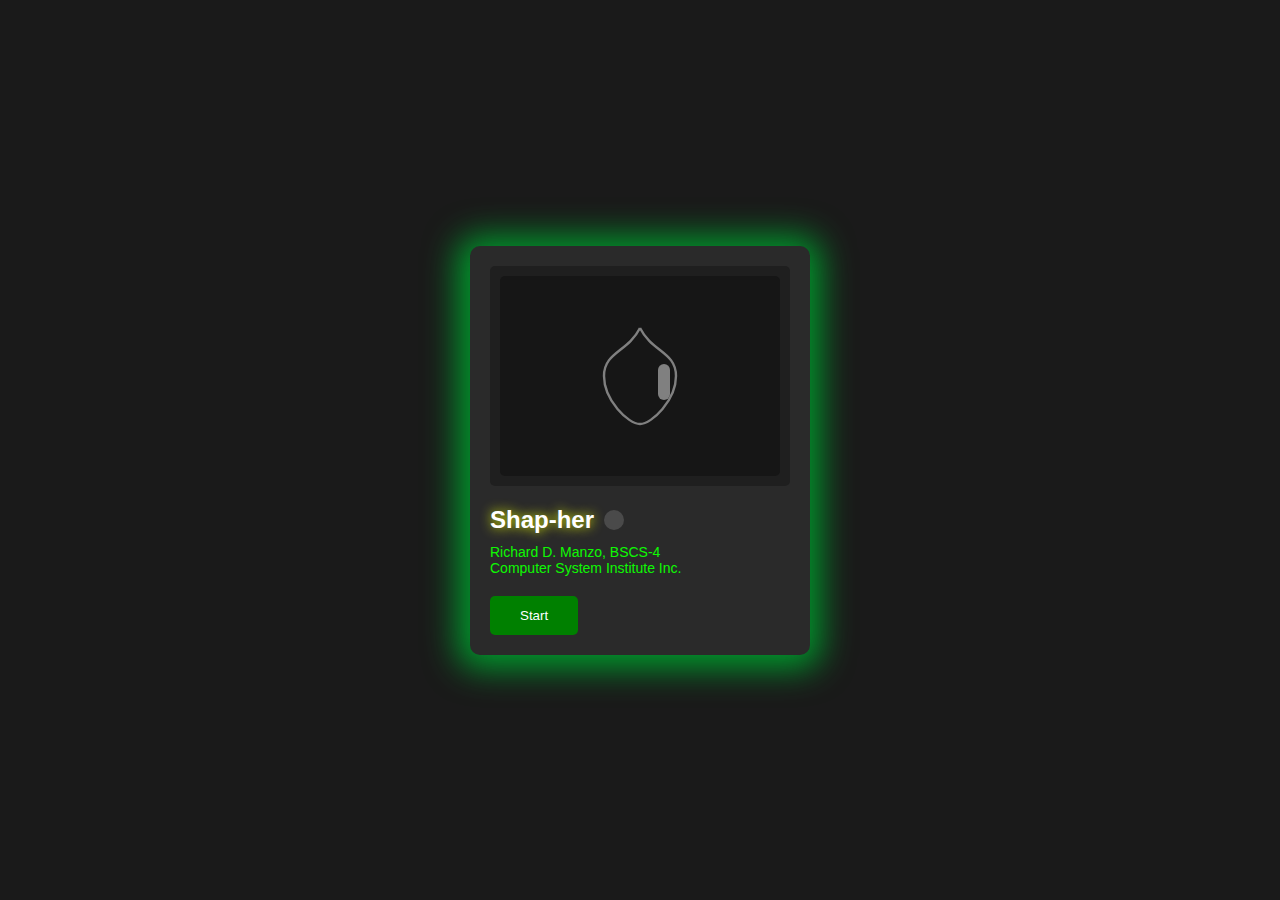
<file: index.html>
<!DOCTYPE html>
<html lang="en">
<head>
    <meta charset="UTF-8">
    <meta name="viewport" content="width=device-width, initial-scale=1.0">
    <title>Encrypt - Decryption Tool</title>
    <link rel="icon" href="/logo.png" type="image/icon type">
    <style>
        body {
            background-color: #1a1a1a;
            color: #ffffff;
            font-family: Arial, sans-serif;
            margin: 0;
            padding: 0;
            display: flex;
            justify-content: center;
            align-items: center;
            height: 100vh;
        }
        .container {
            background-color: #2a2a2a;
            border-radius: 10px;
            padding: 20px;
            width: 300px;
            box-shadow: -1px 2px 33px 12px rgb(1, 152, 44);
-webkit-box-shadow: -1px 2px 33px 12px rgb(1, 152, 44);
-moz-box-shadow: -1px 2px 33px 12px rgb(1, 152, 44);
        }
        .logo-container {
            background-color: #1f1f1f;
            border-radius: 5px;
            padding: 10px;
            margin-bottom: 20px;
        }
        .logo {
            width: 100%;
            height: 200px;
            background-color: #161616;
            border-radius: 5px;
            display: flex;
            justify-content: center;
            align-items: center;
        }
        .logo-img {
            width: 60%;
            height: 60%;
            background: url('data:image/svg+xml;utf8,<svg xmlns="http://www.w3.org/2000/svg" viewBox="0 0 100 100"><path d="M50 10 C 60 30, 80 30, 80 50 C 80 70, 60 90, 50 90 C 40 90, 20 70, 20 50 C 20 30, 40 30, 50 10" fill="none" stroke="gray" stroke-width="2"/><rect x="65" y="40" width="10" height="30" rx="5" fill="gray"/></svg>') no-repeat center center;
        }
        .title {
            display: flex;
            align-items: center;
            margin-bottom: 10px;
        }
        .title h1 {
            margin: 0;
            font-size: 24px;
            margin-right: 10px;
        }
        .title .icon {
            width: 20px;
            height: 20px;
            background-color: #4a4a4a;
            border-radius: 50%;
        }
        .subtitle {
            color: rgb(14, 249, 2);
            font-size: 14px;
            font-weight: 100;
            
        }
        .button {
            background-color: green;
            color: #fff;
            border: none;
            padding: 12px 30px;
            border-radius: 5px;
            margin-top: 20px;
            cursor: pointer;
        }
        h1{
            text-shadow: 0px 0px 12px rgba(230,255,0,1);
        }


        @media only screen and (max-width: 600px) {
            .container{
                padding: 20px;
                width: 270px;
            }
            body{
                height: 90vh;
            }

}

    </style>
</head>
<body>
    <div class="container">
        <div class="logo-container">
            <div class="logo">
                <div class="logo-img"></div>
            </div>
        </div>
        <div class="title">
            <h1>Shap-her</h1>
            <div class="icon"></div>
        </div>
        <div class="subtitle">
        Richard D. Manzo, BSCS-4 <br>
         Computer System Institute Inc.
        </div>
        <button class="button" onclick="window.location.href='home.html'">Start</button>
    </div>
</body>
</html>
</file>
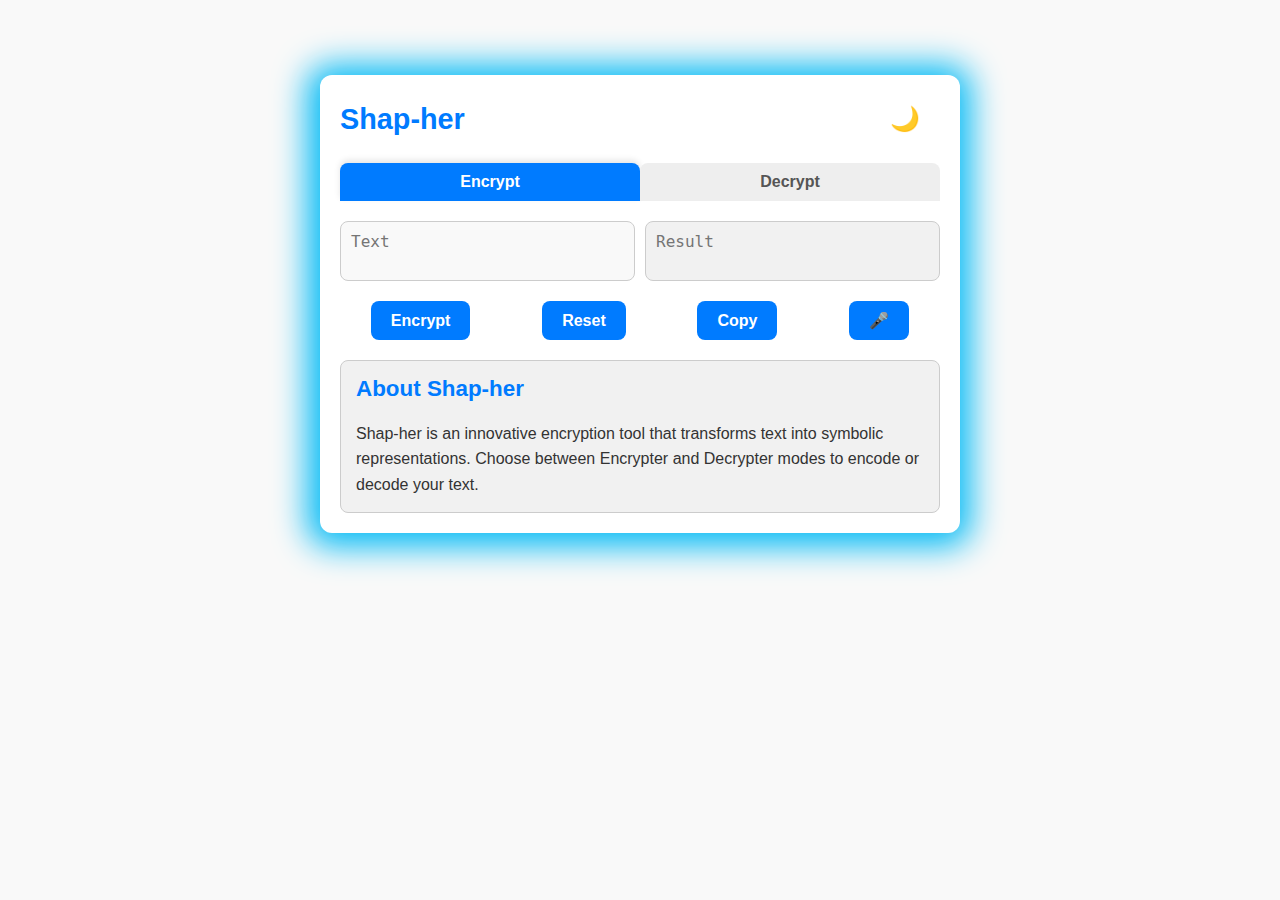
<file: home.html>
<!DOCTYPE html>
<html lang="en">
<head>
    <meta charset="UTF-8">
    <meta name="viewport" content="width=device-width, initial-scale=1.0">
    <title>Shap-her</title>
    <link rel="stylesheet" href="styles.css">
    <link rel="icon" href="/logo.png" type="image/icon type">
</head>
<body>
    <div class="container">
        <header>
            <h1>Shap-her</h1>
            <button id="darkModeToggle">
                <span id="modeIcon">🌙</span>
            </button>
        </header>
        <div class="mode-toggle">
            <button id="encryptMode" class="active">Encrypt</button>
            <button id="decryptMode">Decrypt</button>
        </div>
        <div class="main">
            <textarea id="inputText" placeholder="Text"></textarea>
            <textarea id="outputText" placeholder="Result" readonly></textarea>
        </div>
        <div class="actions">
            <button id="actionButton">Encrypt</button>
            <button id="resetButton">Reset</button>
            <button id="copyButton">Copy</button>
            <button id="voiceButton">🎤</button>
        </div>
        <div class="info-card">
            <h2>About Shap-her</h2>
            <p>
                Shap-her is an innovative encryption tool that transforms text into symbolic representations.
                Choose between Encrypter and Decrypter modes to encode or decode your text.
            </p>
        </div>
    </div>
    <script src="script.js"></script>
</body>
</html>
</file>
<file: styles.css>
/* Global Styles */
body {
    margin: 0;
    font-family: 'Arial', sans-serif;
    background-color: #f9f9f9;
    color: #222;
    transition: background-color 0.3s, color 0.3s;
}

.container {
    max-width: 600px;
    margin: 50px auto;
    padding: 20px;
    background: #ffffff;
    border-radius: 12px;
    box-shadow: -1px 2px 33px 12px rgba(5,187,245,1);
-webkit-box-shadow: -1px 2px 33px 12px rgba(5,187,245,1);
-moz-box-shadow: -1px 2px 33px 12px rgba(5,187,245,1);
    transition: background 0.3s, color 0.3s;
    margin-top: 75px;
}

/* Header */
header {
    display: flex;
    justify-content: space-between;
    align-items: center;
}

header h1 {
    margin: 0;
    font-size: 1.8rem;
    font-weight: bold;
    color: #007bff;
}

#darkModeToggle {
    font-size: 1.5rem;
    background: none;
    border: none;
    color: #666;
    cursor: pointer;
    transition: color 0.3s;
}

#darkModeToggle:hover {
    color: #007bff;
}

/* Mode Toggle Buttons */
.mode-toggle {
    display: flex;
    justify-content: center;
    margin: 20px 0;
}

.mode-toggle button {
    flex: 1;
    padding: 10px 15px;
    font-size: 1rem;
    font-weight: bold;
    border: none;
    background: #eee;
    color: #555;
    cursor: pointer;
    border-radius: 8px 8px 0 0;
    transition: background 0.3s, color 0.3s;
}

.mode-toggle button.active {
    background: #007bff;
    color: #fff;
    box-shadow: 0 -3px 6px rgba(0, 0, 0, 0.1);
}

/* Text Areas */
.main {
    display: flex;
    gap: 10px;
    margin-bottom: 20px;
}

textarea {
    flex: 1;
    padding: 10px;
    font-size: 16px;
    border: 1px solid #ccc;
    border-radius: 8px;
    resize: none;
    color: #333;
    background: #f9f9f9;
    transition: background 0.3s, color 0.3s, border-color 0.3s;
}

textarea:focus {
    border-color: #007bff;
    outline: none;
}

textarea[readonly] {
    background: #f1f1f1;
}

/* Buttons */
.actions {
    display: flex;
    justify-content: space-around;
    gap: 10px;
}

button {
    padding: 10px 20px;
    font-size: 16px;
    font-weight: bold;
    border: none;
    background: #007bff;
    color: white;
    border-radius: 8px;
    cursor: pointer;
    transition: background 0.3s, transform 0.2s;
}

button:hover {
    background: #0056b3;
}

button:active {
    transform: scale(0.98);
}

/* Info Card */
.info-card {
    margin-top: 20px;
    padding: 15px;
    background: #f1f1f1;
    border-radius: 8px;
    border: 1px solid #ccc;
    color: #333;
    transition: background 0.3s, color 0.3s, border-color 0.3s;
}

.info-card h2 {
    margin-top: 0;
    font-size: 1.4rem;
    color: #007bff;
}

.info-card p {
    margin: 10px 0 0;
    line-height: 1.6;
}

/* Dark Mode */
body.dark-mode {
    background-color: #1e1e2f;
    color: #eee;
}

body.dark-mode .container {
    background: #2e2e3e;
    color: #eee;
}

body.dark-mode textarea {
    background: #444455;
    color: #fff;
    border-color: #555;
}

body.dark-mode textarea[readonly] {
    background: #3b3b4e;
}

body.dark-mode button {
    background: #4d4b4b;
    color: #fff;
}

body.dark-mode button:hover {
    background: #0056b3;
}

body.dark-mode .info-card {
    background: #3b3b4e;
    color: #ccc;
    border-color: #555;
}

body.dark-mode #darkModeToggle {
    color: #fff;
}

@media only screen and (max-width: 600px) {
    body {
      height: 90vh;
    }
    .container{
        margin-top: 150px;
        max-width: 350px;
        padding: 20px;
    }
    textarea {
        flex: 1;
        padding: 5px;
        font-size: 12px;
        height: 100px;
       resize: none;
      
    }

    .actions {
        display: flex;
        justify-content: space-around;
        gap: 3px;
    }
    
    .button{
        padding: 5px 5px;
        font-size: 12px;
    }
    .info-card {
        margin-top: 20px;
        padding: 10px;
    }

    .info-card p {
        margin: 5px 0 0;
        line-height: 1.6;
        font-size: 14px;
    }
  }
</file>
